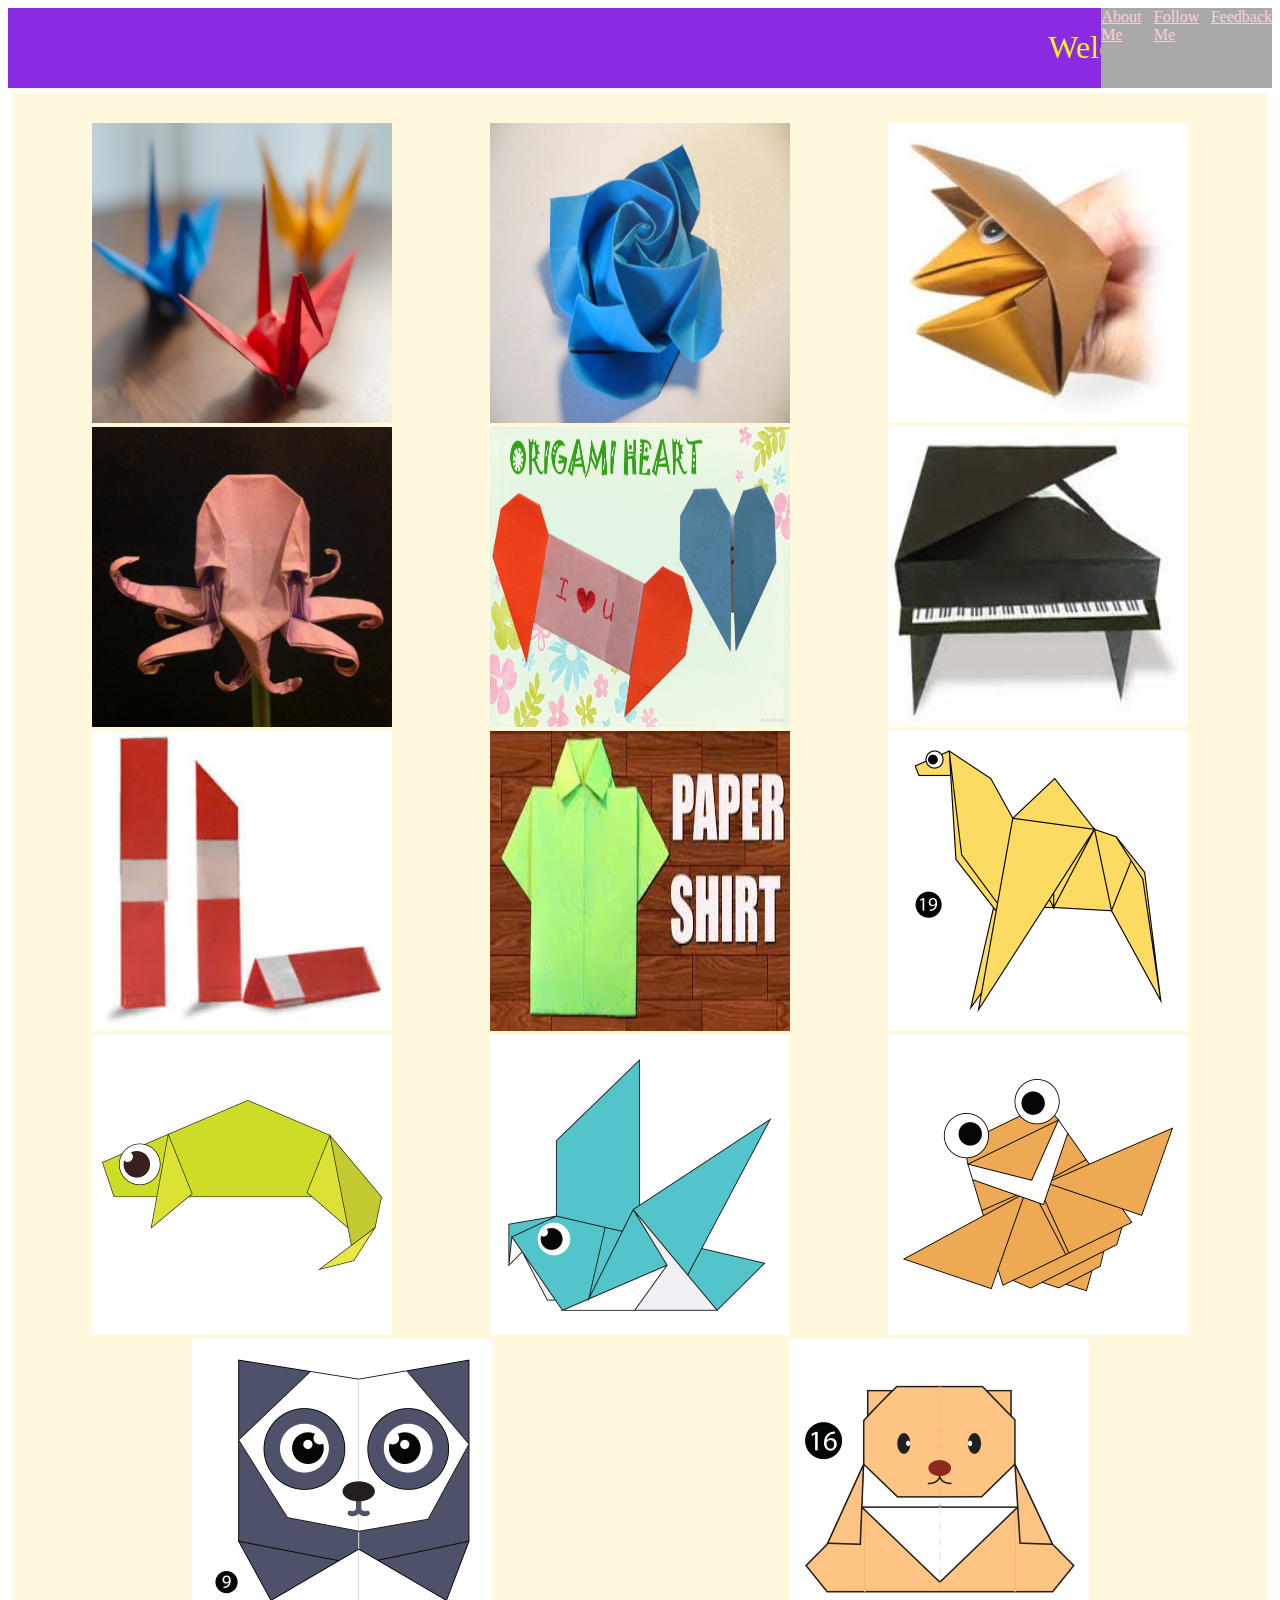
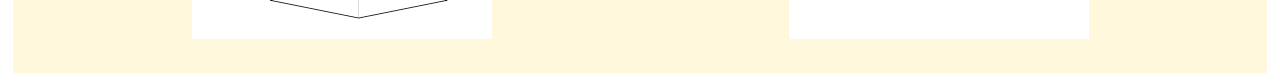
<file: index.html>
<!DOCTYPE html>
<html>

 <head>
   <title> My Origami Page</title>

   <link rel= "stylesheet"
   type = "text/css"
    href = "style.css"/>
 </head>

 <body>
<div class = "Header">
  <marquee>
   <h1> Welcome To My Origami Page
     </h1>
  </marquee>

  <div class = "Menu">
   <a href = "aboutUs.html" >  About Me</a>
   <a href = "followUs.html"> Follow Me </a>
   <a href = "feedback.html"> Feedback</a>
  </div>
</div>



<div class = "Origamis">
  <div class = "O">
   <a href = "flappingBird.html"> <img src = "flappingBird.jpg" width= 300 height = 300/> </a>
   <p> Flapping Bird</p>
  </div>

   <div class = "O">
   <a href = "rose.html"> <img src = "rose.jpg" width= 300 height = 300 /> </a>
   <p> Rose</p>
  </div>

   <div class = "O">
   <a href = "fox.html"> <img src = "fox.jpg" width= 300 height = 300 /> </a>
   <p> Talking Fox</p>
  </div>

   <div class = "O">
   <a href = "octopus.html"> <img src = "octopus.jpg" width= 300 height = 300 /> </a>
   <p>Octopus</p>
  </div>

   <div class = "O">
   <a href = "heart.html"> <img src = "heart.jpg" width= 300 height = 300 /> </a>
   <p> Heart with secret message</p>
  </div>

   <div class = "O">
   <a href = "piano.html"> <img src = "piano.jpg" width= 300 height = 300 /> </a>
   <p>Piano</p>
  </div>

   <div class = "O">
   <a href = "lipstick.html"> <img src = "lipstick.jpg" width= 300 height = 300 /> </a>
   <p>Lipstick</p>
  </div>

   <div class = "O">
   <a href = "shirt.html"> <img src = "shirt.jpg" width= 300 height = 300 /> </a>
   <p>Shirt</p>
  </div>

  <div class = "O">
    <a href = "camel.html"> <img src = "camel.jpg" width= 300 height = 300 /> </a>
    <p> Camel</p>
   </div>
 
    <div class = "O">
    <a href = "chameleon.html"> <img src = "chameleon.jpg" width= 300 height = 300 /> </a>
    <p>Chameleon</p>
   </div>
 
    <div class = "O">
    <a href = "pigeon.html"> <img src = "pigeon.jpg" width= 300 height = 300 /> </a>
    <p> Pigeon</p>
   </div>
 
    <div class = "O">
    <a href = "cicada.html"> <img src = "cicada.jpg" width= 300 height = 300 /> </a>
    <p>Cicada</p>
   </div>
 
    <div class = "O">
    <a href = "panda.html"> <img src = "panda.jpg" width= 300 height = 300 /> </a>
    <p>Panda</p>
   </div>
 
    <div class = "O">
    <a href = "teddy.html"> <img src = "teddy.jpg" width= 300 height = 300 /> </a>
    <p>Teddy Bear</p>
   </div>
</div>

 </body>

</html>
</file>
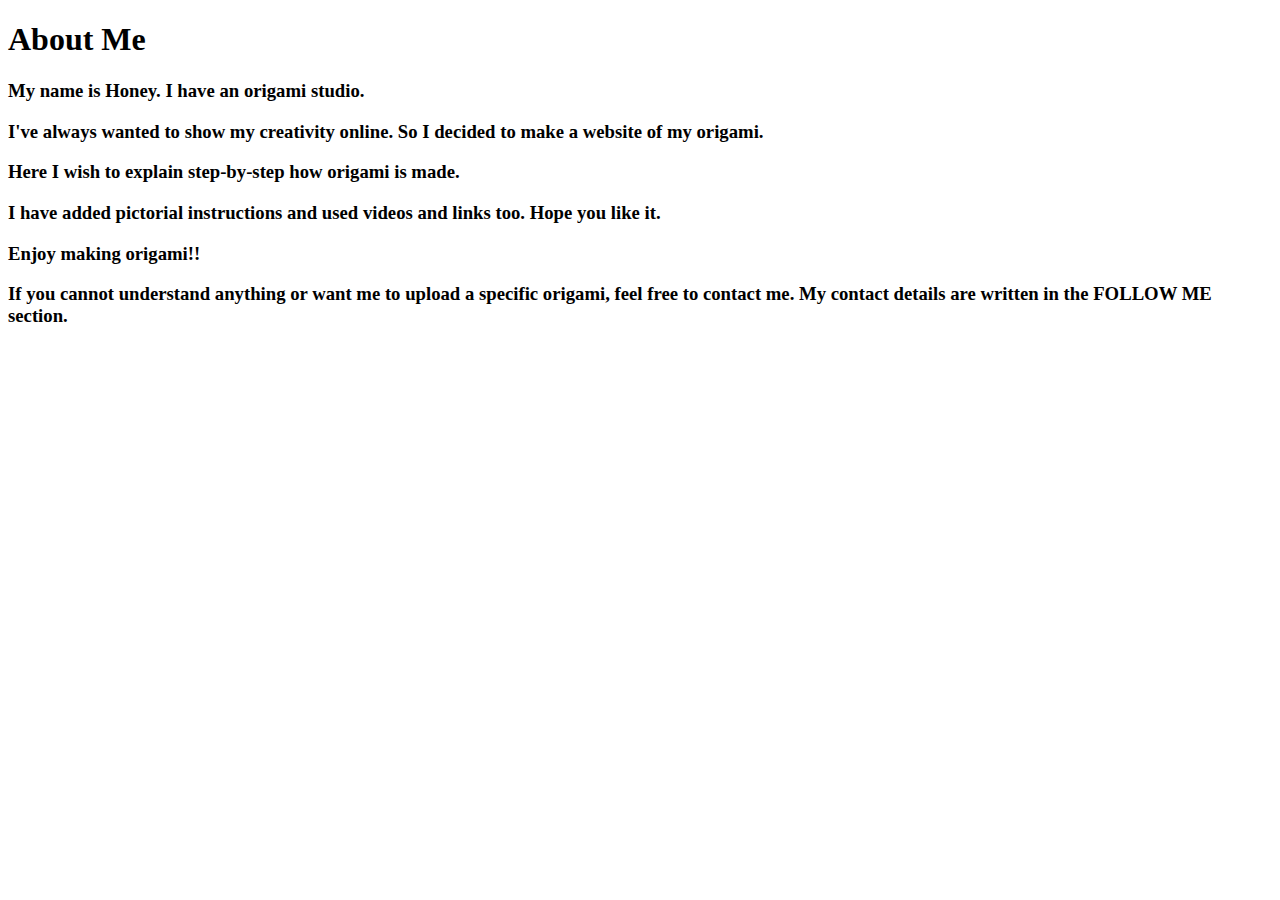
<file: aboutUs.html>
<!DOCTYPE html>
<html>

<head>
    <title> About Me </title>

    <h1> About Me</h1>

    <h3> My name is Honey. I have an origami studio.</h3>
    <h3>  I've always wanted to show my creativity online. So I decided to make a website of my origami. </h3>     
    <h3> Here I wish to explain step-by-step how origami is made. </h3>
    <h3> I have added pictorial instructions and used videos and links too. Hope you like it.</h3>
    <h3>  Enjoy making origami!!</h3>
    <h3> If you cannot understand anything or want me to upload a specific origami, feel free to contact me. My contact details are written in the FOLLOW ME section.</h3>

</head>

<body>
    
    
</body>
</html>
</file>
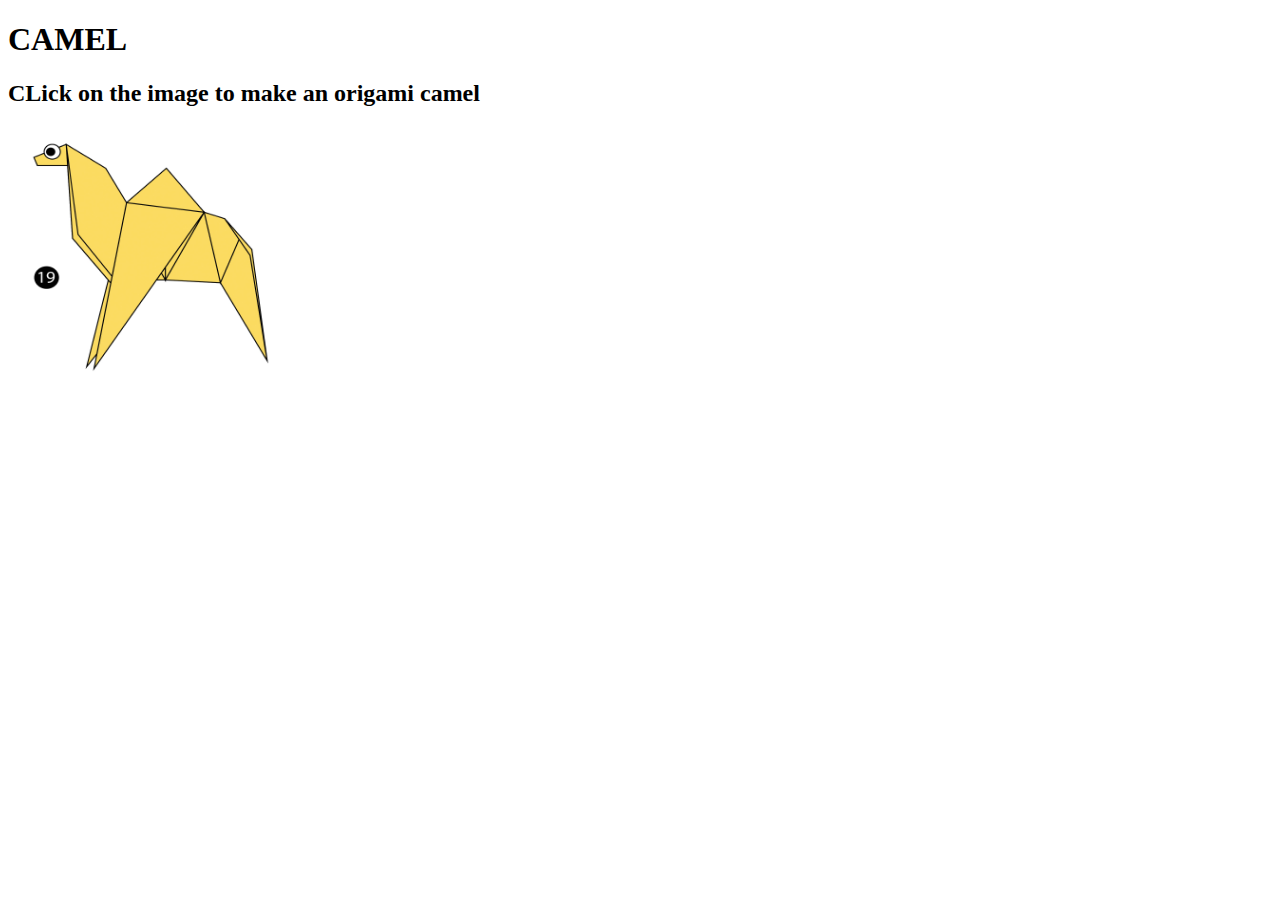
<file: camel.html>
<!DOCTYPE html>
<html>

<head>
    <title> Camel </title>
</head>

<body>
    <h1> CAMEL</h1>
    <h2> CLick on the image to make an origami camel</h2>
    
    <a href = "http://origami.me/camel/"> <img src = "camel.jpg" width = 285 height = 260 /></a>

    
</body>
</html>
</file>
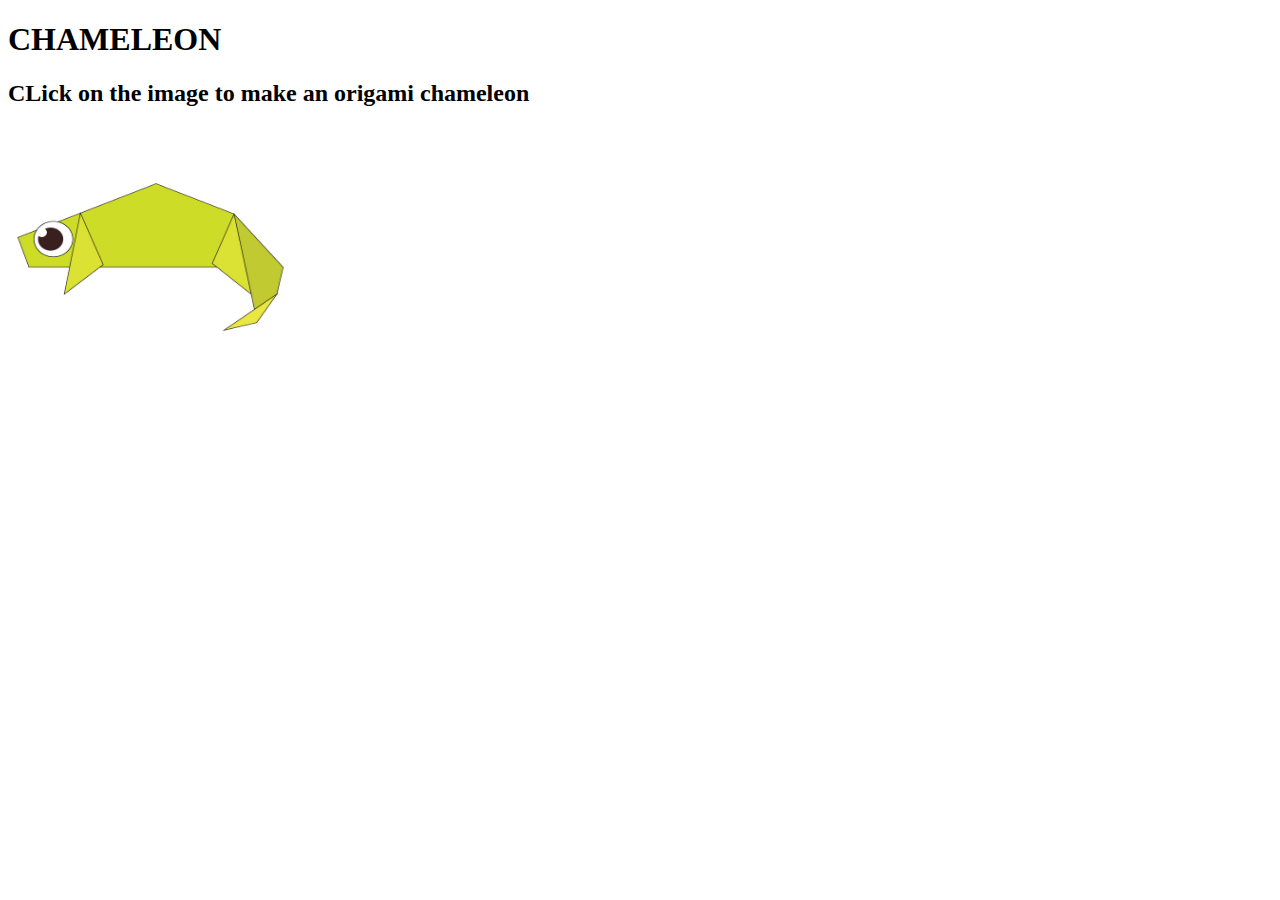
<file: chameleon.html>
<!DOCTYPE html>
<html>

<head>
    <title> Chameleon </title>
</head>

<body>
    <h1> CHAMELEON</h1>
    <h2> CLick on the image to make an origami chameleon</h2>
    
    <a href = "http://origami.me/chameleon/"> <img src = "chameleon.jpg" width = 285 height = 260 /></a>

    
</body>
</html>
</file>
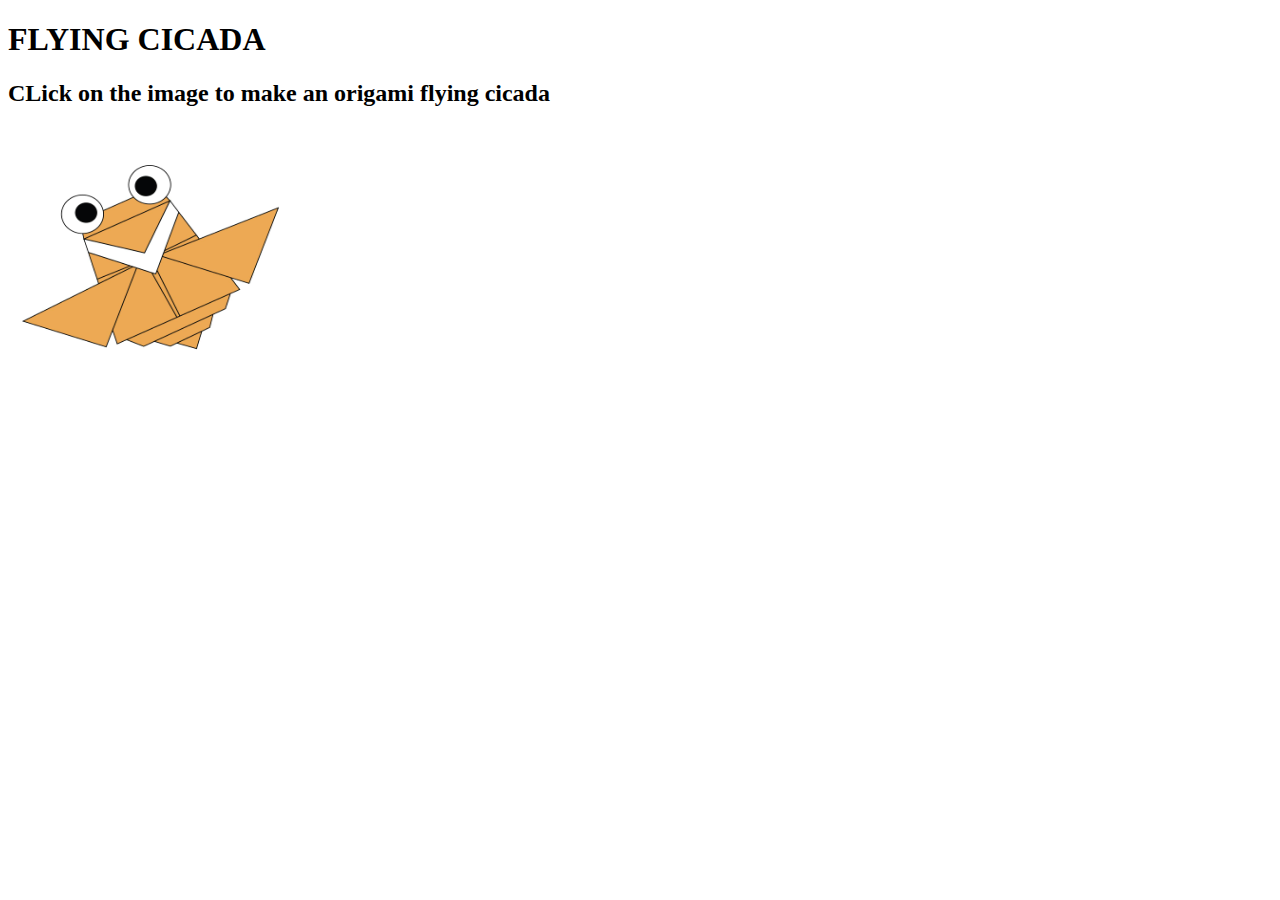
<file: cicada.html>
<!DOCTYPE html>
<html>

<head>
    <title> Flying Cicada </title>
</head>

<body>
    <h1> FLYING CICADA</h1>
    <h2> CLick on the image to make an origami flying cicada</h2>
    
    <a href = "http://origami.me/flying-cicada/"> <img src = "cicada.jpg" width = 285 height = 260 /></a>

    
</body>
</html>
</file>
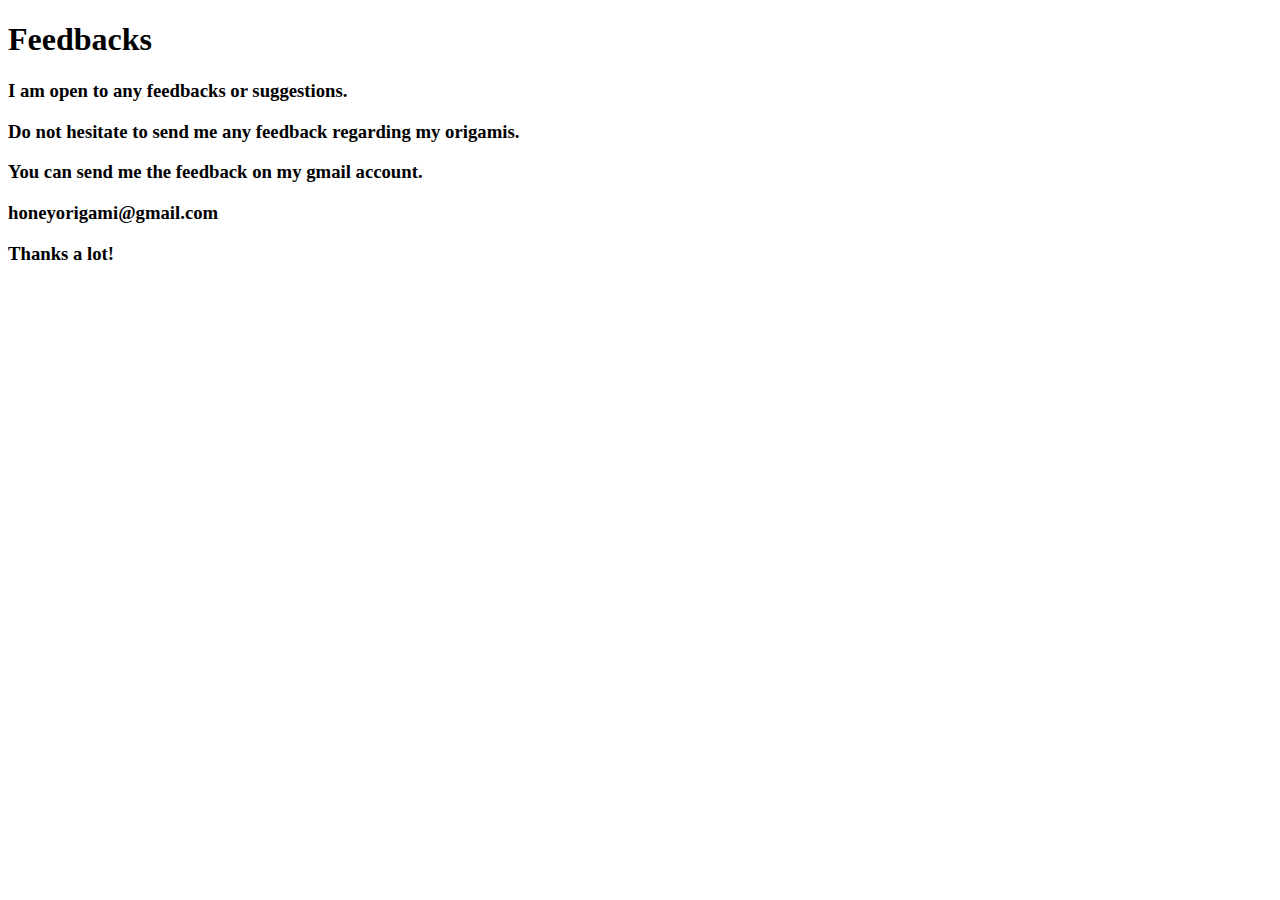
<file: feedback.html>
<!DOCTYPE html>
<html>

<head>
    <title> Feedback</title>

    <h1>Feedbacks</h1>

    <h3>I am open to any feedbacks or suggestions.</h3>
    <h3> Do not hesitate to send me any feedback regarding my origamis. </h3>     
    <h3> You can send me the feedback on my gmail account. </h3>
    <h3> honeyorigami@gmail.com</h3>
    <h3> Thanks a lot!</h3>
  
</head>

<body>
    
    
</body>
</html>
</file>
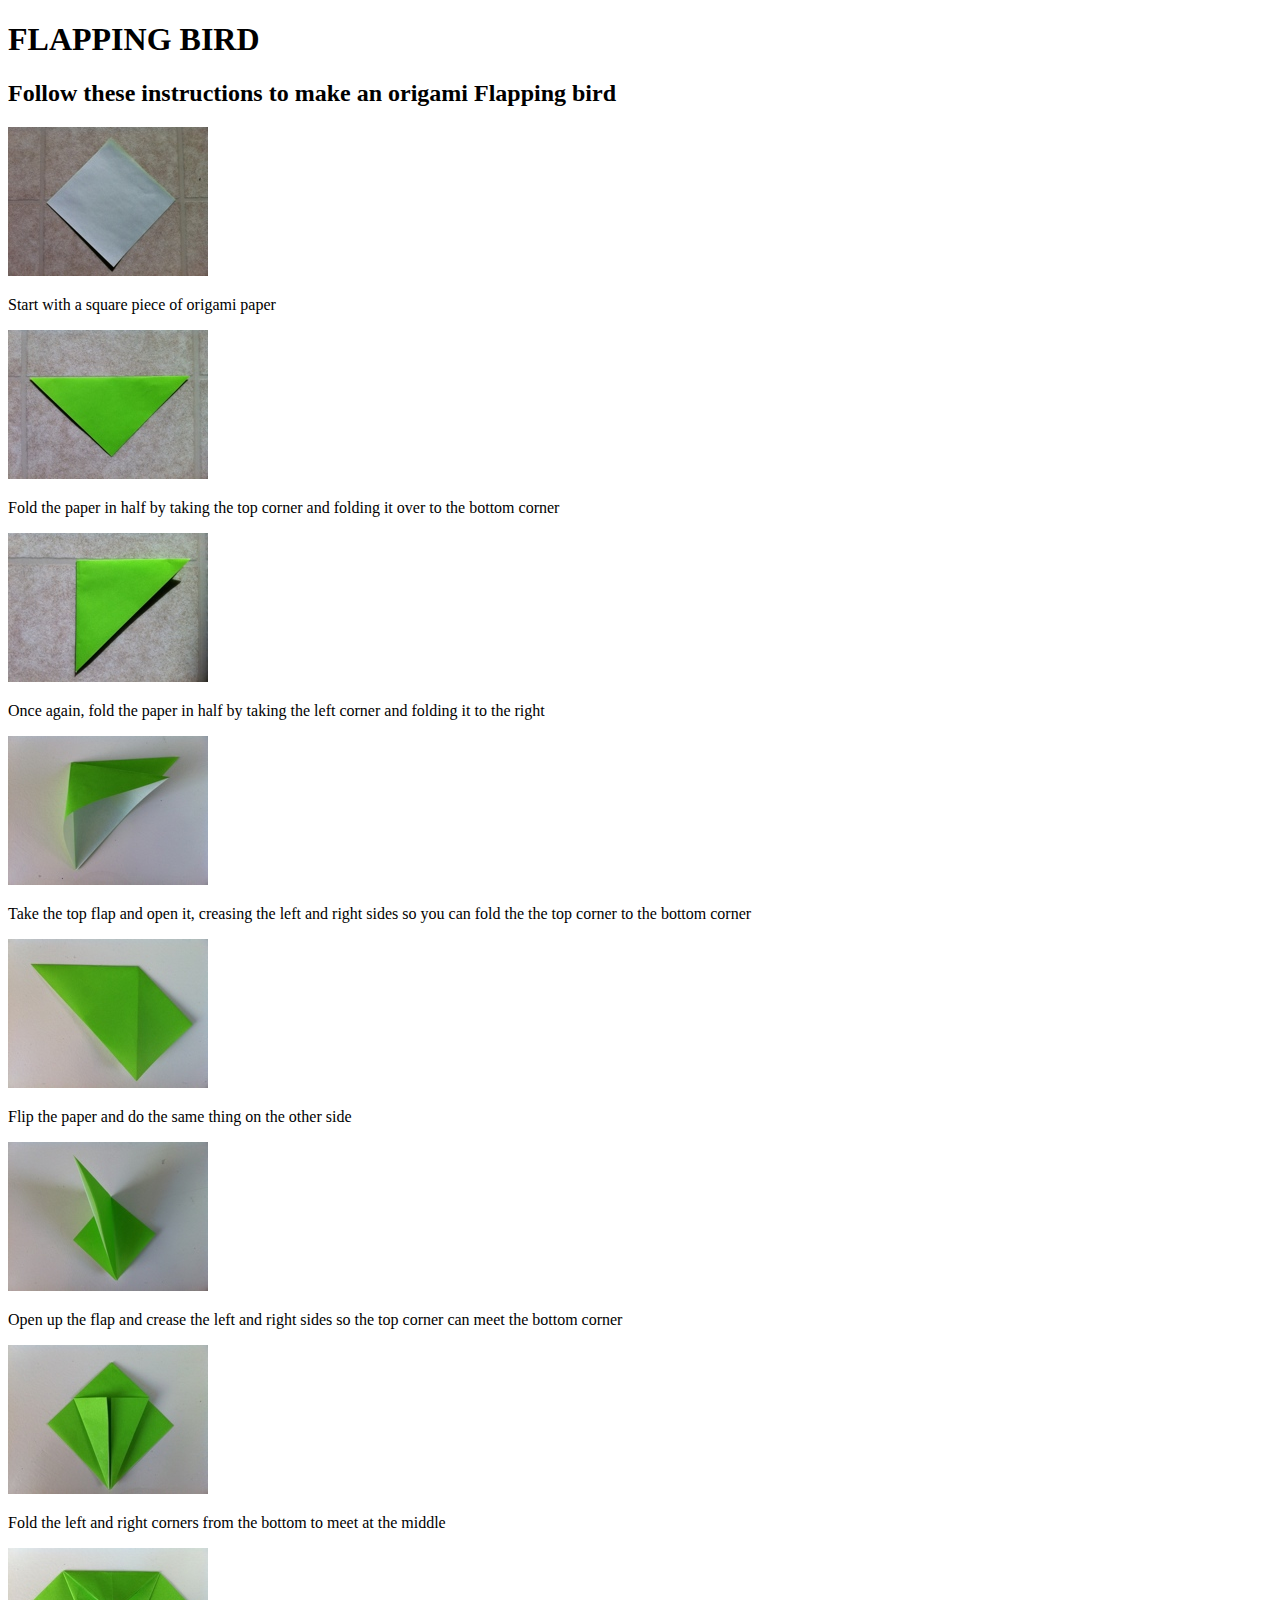
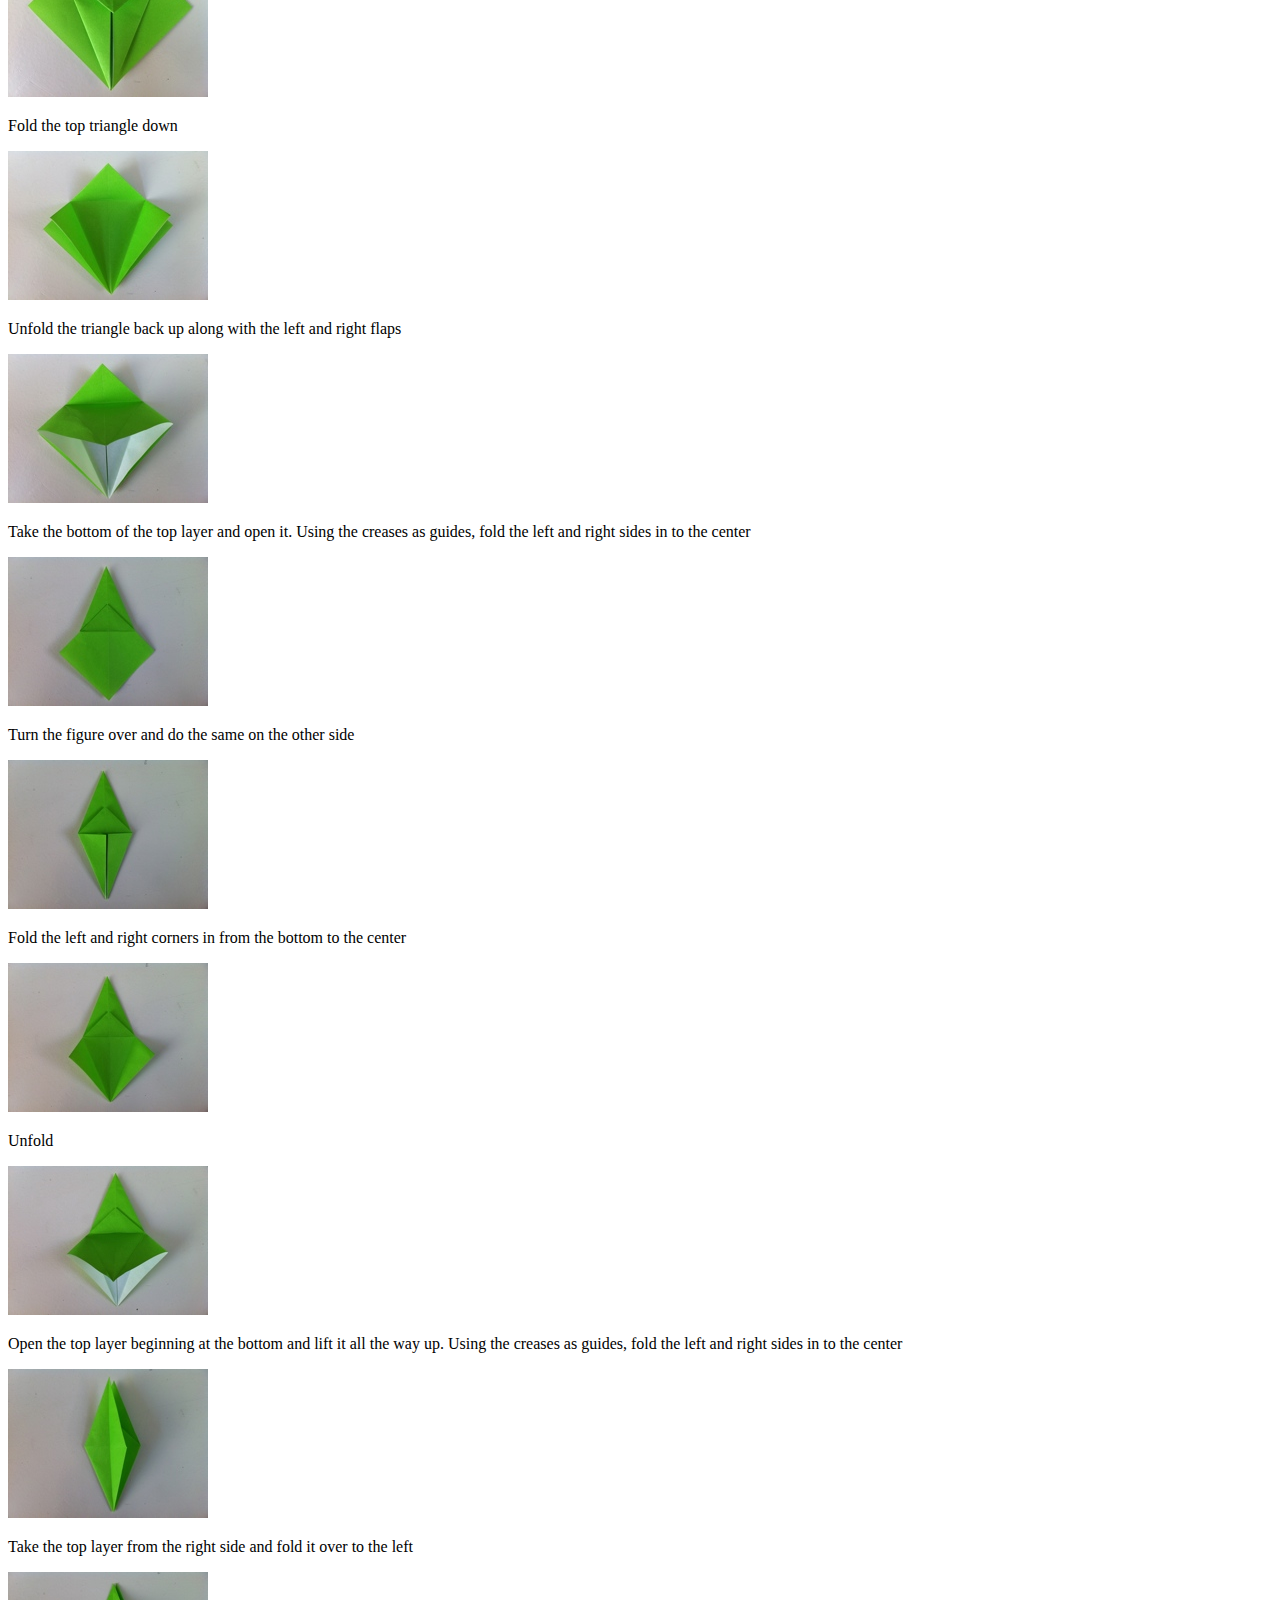
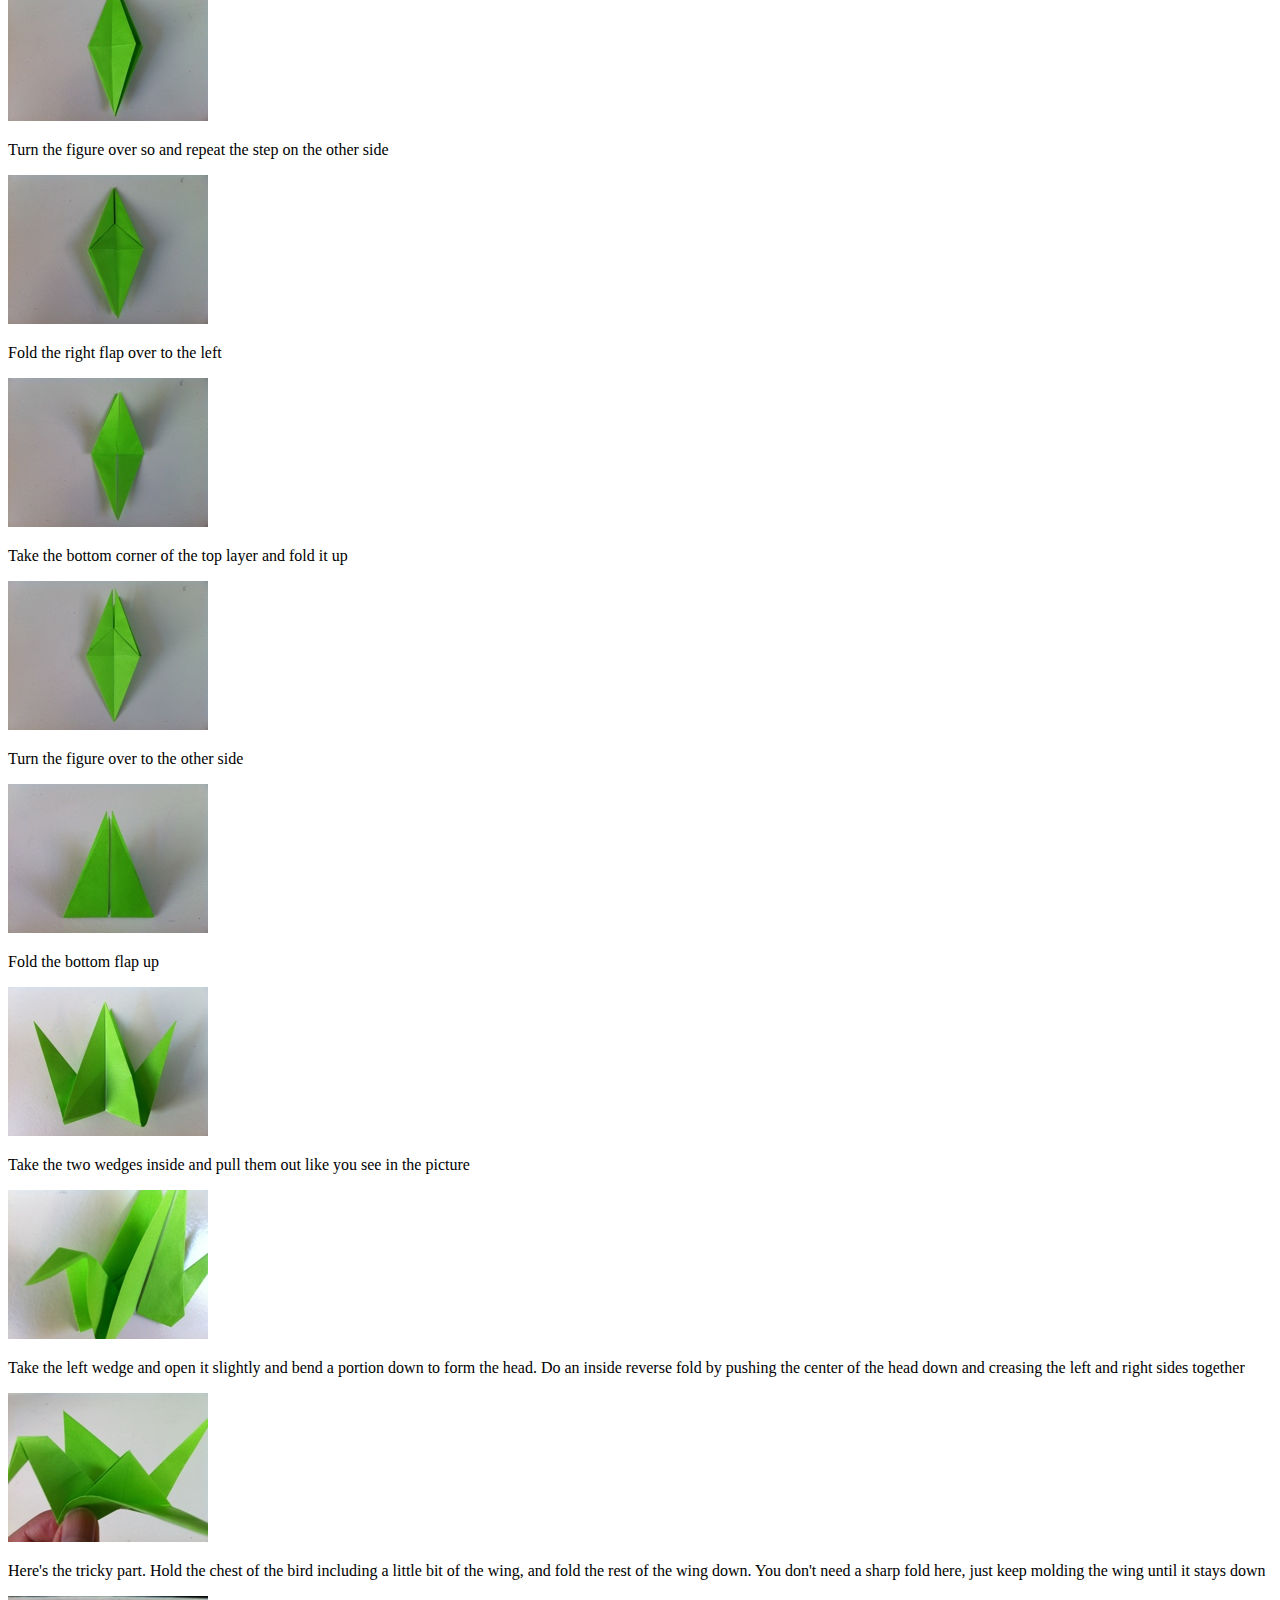
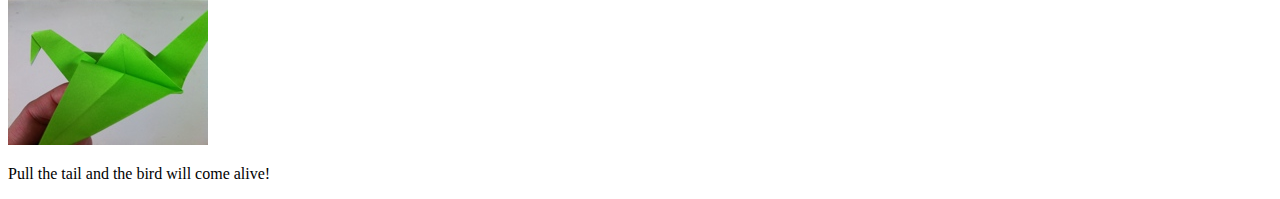
<file: flappingBird.html>
<!DOCTYPE html>
<html>

<head>
<title> Flapping Bird</title>
</head>

<body>
    <h1> FLAPPING BIRD</h1>
    <h2> Follow these instructions to make an origami Flapping bird</h2>


    <img src = "1.jpg"> </img>
    <p>  Start with a square piece of origami paper</p>

    <img src = "2.jpg"> </img>
    <p> Fold the paper in half by taking the top corner and folding it over to the bottom corner</p>

    <img src = "3.jpg"> </img>
    <p>  Once again, fold the paper in half by taking the left corner and folding it to the right</p>

    <img src = "4.jpg"> </img>
    <p> Take the top flap and open it, creasing the left and right sides so you can fold the the top corner to the bottom corner</p>
    
    <img src = "5.jpg"> </img>
    <p>Flip the paper and do the same thing on the other side</p>

    <img src = "6.jpg"> </img>
    <p> Open up the flap and crease the left and right sides so the top corner can meet the bottom corner</p>

    <img src = "7.jpg"> </img>
    <p> Fold the left and right corners from the bottom to meet at the middle</p>

    <img src = "8.jpg"> </img>
    <p> Fold the top triangle down</p>

    <img src = "9.jpg"> </img>
    <p> Unfold the triangle back up along with the left and right flaps</p>

    <img src = "10.jpg"> </img>
    <p>Take the bottom of the top layer and open it. Using the creases as guides, fold the left and right sides in to the center</p>

    <img src = "11.jpg"> </img>
    <p> Turn the figure over and do the same on the other side</p>

    <img src = "12.jpg"> </img>
    <p> Fold the left and right corners in from the bottom to the center</p>

    <img src = "13.jpg"> </img>
    <p> Unfold</p>

    <img src = "14.jpg"> </img>
    <p>  Open the top layer beginning at the bottom and lift it all the way up. Using the creases as guides, fold the left and right sides in to the center</p>

    <img src = "15.jpg"> </img>
    <p>Take the top layer from the right side and fold it over to the left</p>

    <img src = "16.jpg"> </img>
    <p> Turn the figure over so and repeat the step on the other side</p>

    <img src = "17.jpg"> </img>
    <p> Fold the right flap over to the left</p>

    <img src = "18.jpg"> </img>
    <p> Take the bottom corner of the top layer and fold it up</p>

    <img src = "19.jpg"> </img>
    <p> Turn the figure over to the other side</p>

    <img src = "20.jpg"> </img>
    <p> Fold the bottom flap up</p>

    <img src = "21.jpg"> </img>
    <p> Take the two wedges inside and pull them out like you see in the picture</p>

    <img src = "22.jpg"> </img>
    <p> Take the left wedge and open it slightly and bend a portion down to form the head. Do an inside reverse fold by pushing the center of the head down and creasing the left and right sides together</p>
    
    <img src = "23.jpg"> </img>
    <p> Here's the tricky part. Hold the chest of the bird including a little bit of the wing, and fold the rest of the wing down. You don't need a sharp fold here, just keep molding the wing until it stays down</p>
   
    <img src = "24.jpg"> </img>
    <p>  Pull the tail and the bird will come alive!</p>


</body>


</html>
</file>
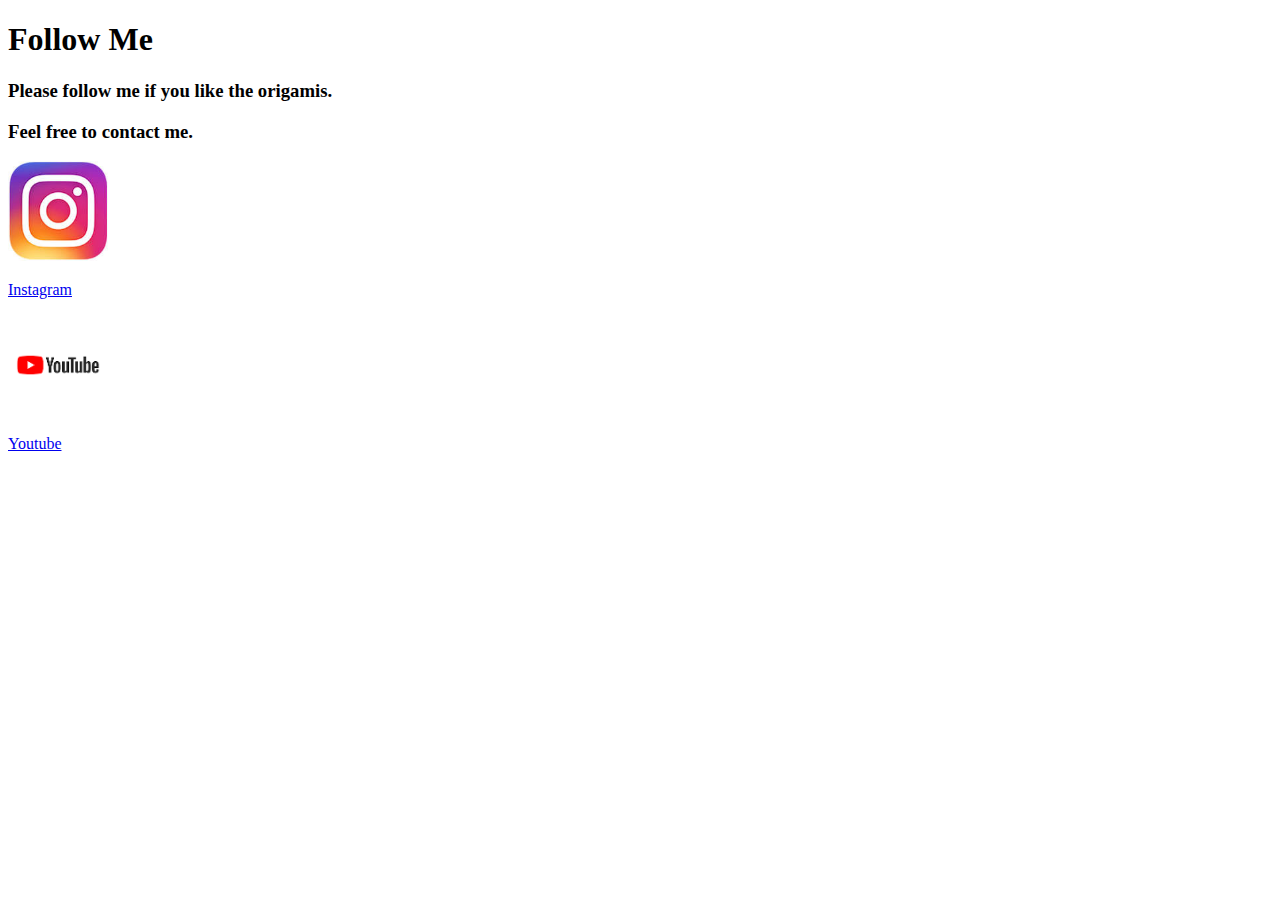
<file: followUs.html>
<!DOCTYPE html>
<html>

<head>
    <title> Follow Me </title>
</head>

<body>

    <h1> Follow Me</h1>

    <h3> Please follow me if you like the origamis.</h3>
        
        <h3>  Feel free to contact me. </h3>
    

    <a href = "https://www.instagram.com/paehel_shah/"> <img src = "insta.jpg" width = 100 height = 100</a>
    <p> Instagram </p>

    <a href = "https://www.youtube.com/channel/UCz7nH3kQEm6Pp1jrNXvaCog"> <img src = "utube.png" width = 100 height = 100</a>
    <p> Youtube</p>

</body>
</html>
</file>
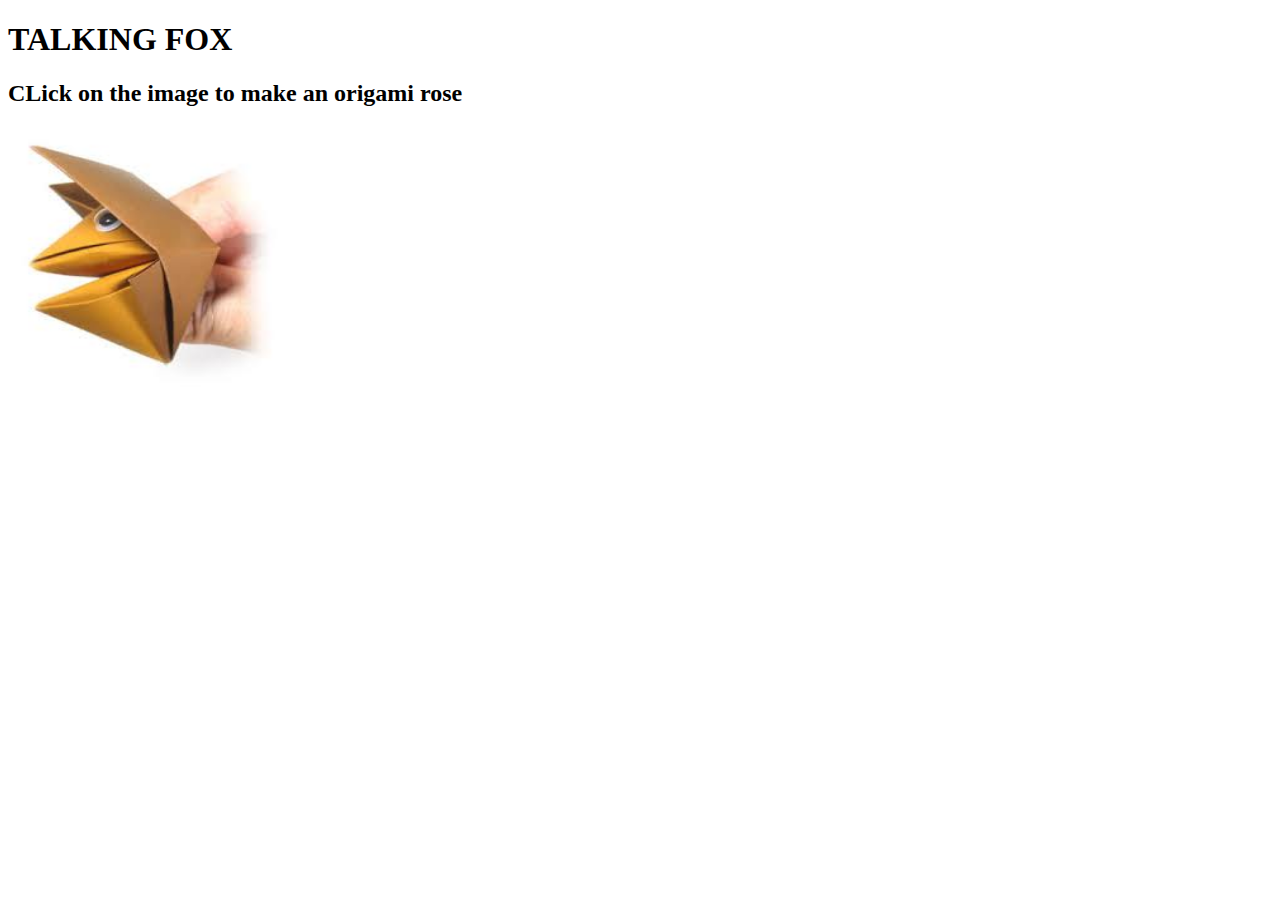
<file: fox.html>
<!DOCTYPE html>
<html>

<head>
    <title> Talking Fox </title>
</head>

<body>
    <h1> TALKING FOX</h1>
    <h2> CLick on the image to make an origami rose</h2>
    
    <a href = "https://www.youtube.com/watch?v=b2nJYjHS8j8"> <img src = "fox.jpg" width = 285 height = 260 /></a>

    
</body>
</html>
</file>
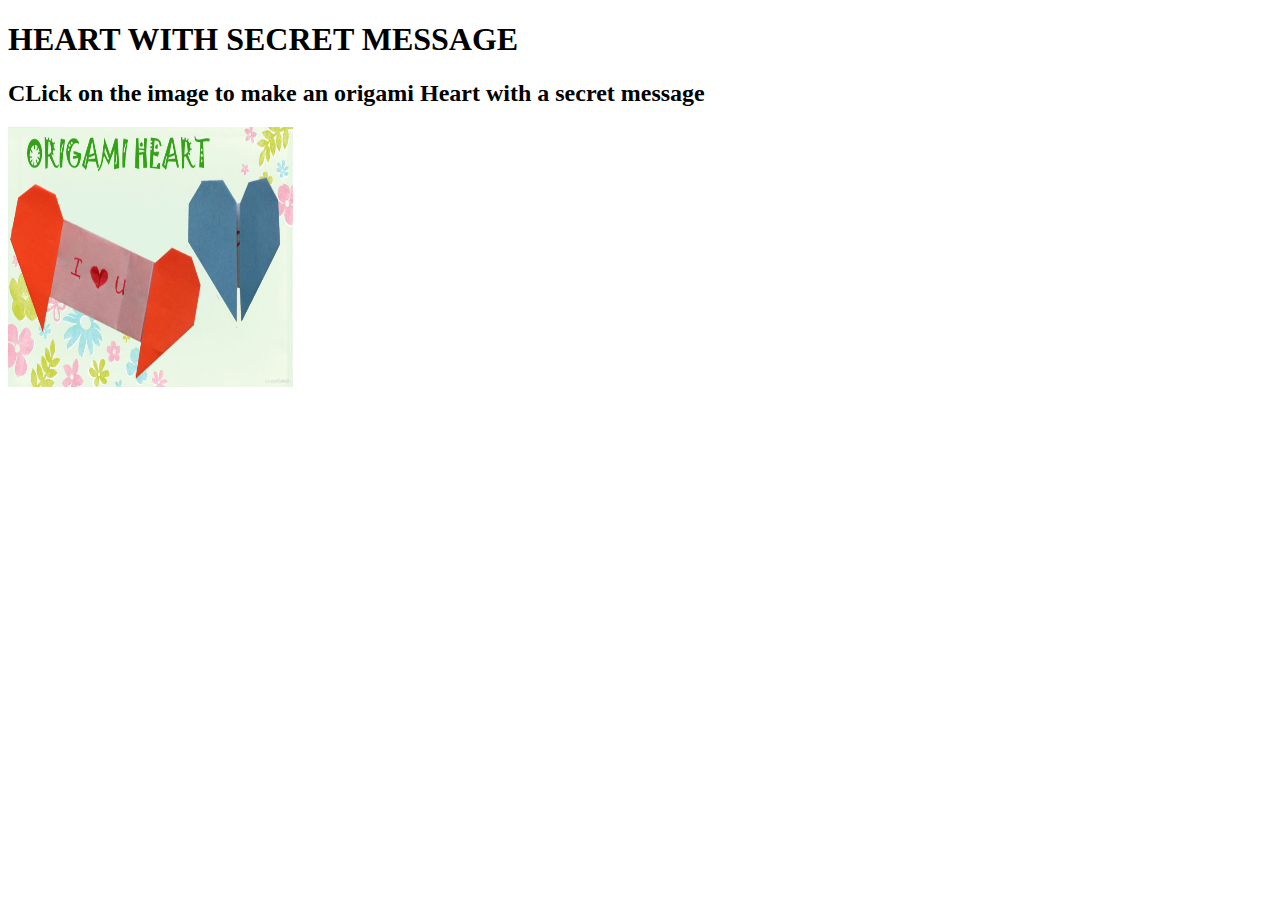
<file: heart.html>
<!DOCTYPE html>
<html>

<head>
    <title> Heart with secret message </title>
</head>

<body>
    <h1> HEART WITH SECRET MESSAGE</h1>
    <h2> CLick on the image to make an origami Heart with a secret message</h2>
    
    <a href = "https://www.youtube.com/watch?v=eRLDf6Ni4Tg"> <img src = "heart.jpg" width = 285 height = 260 /></a>
    
</body>
</html>
</file>
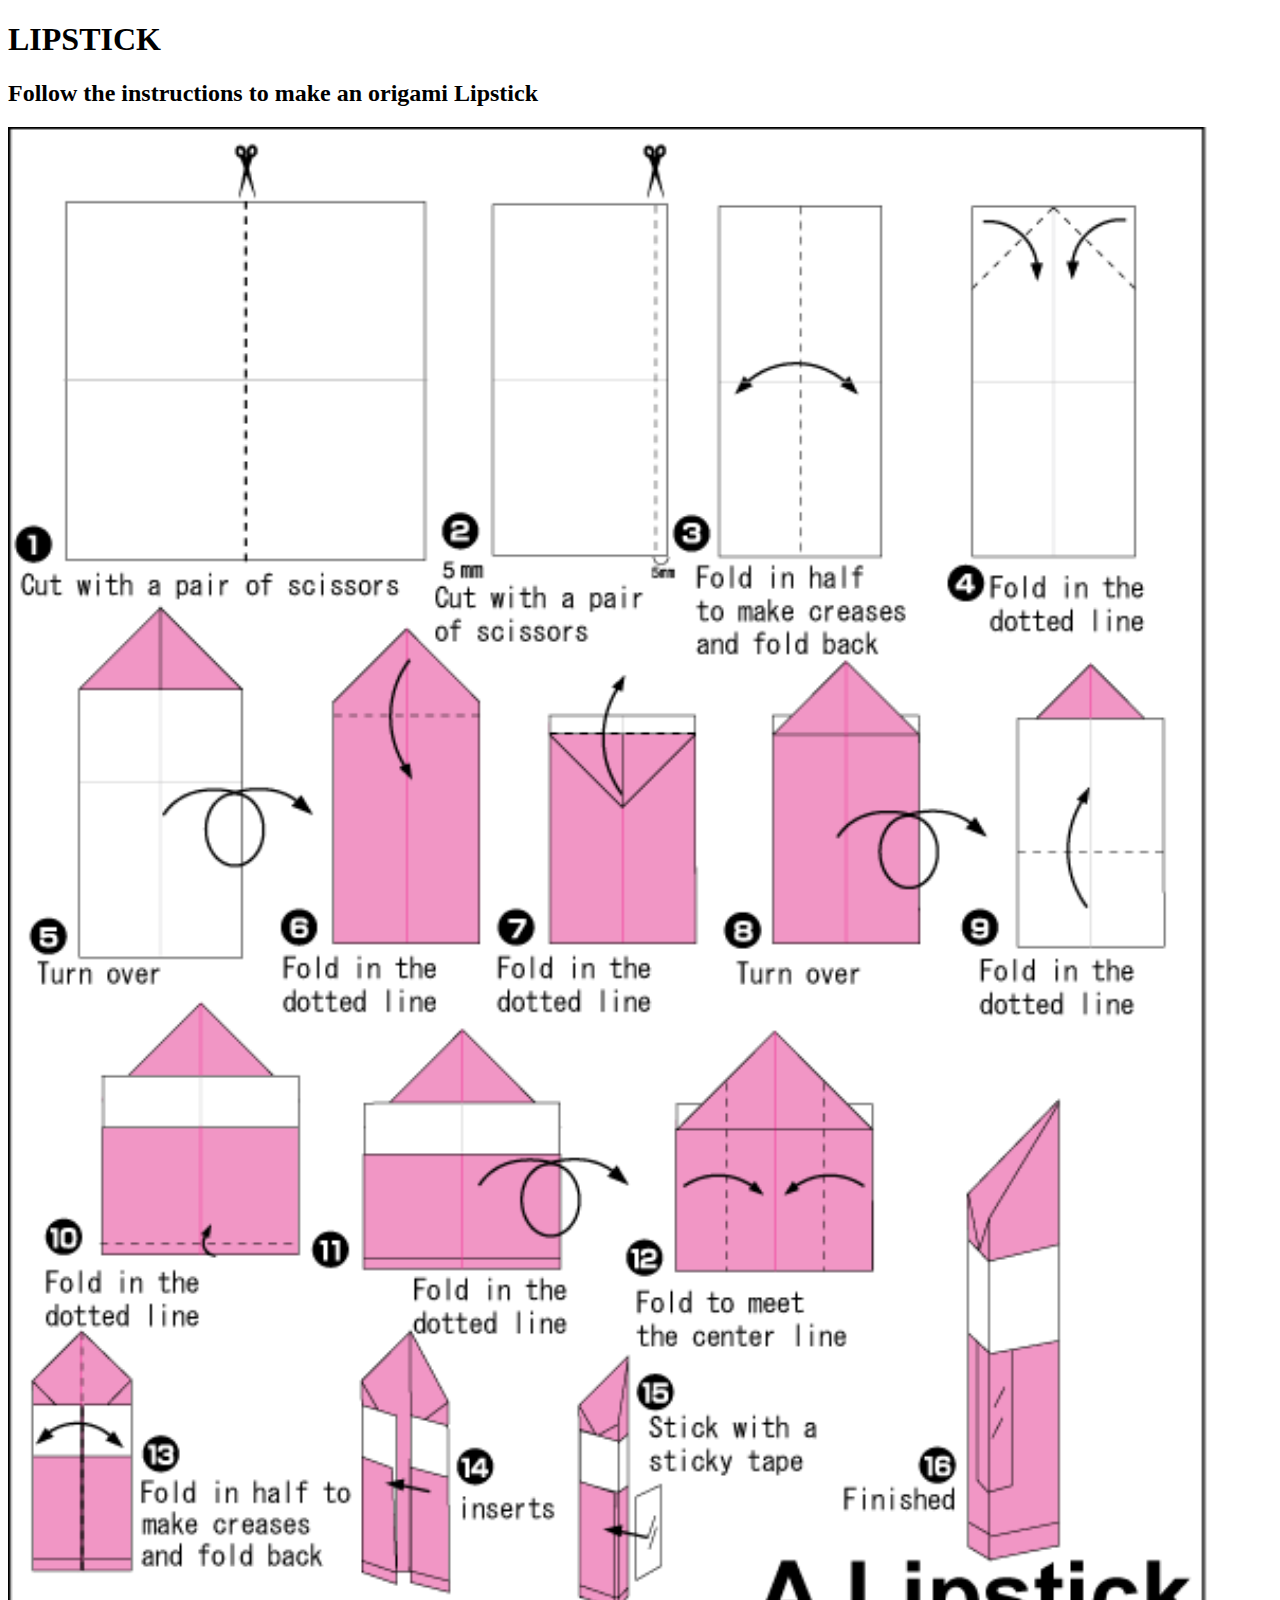
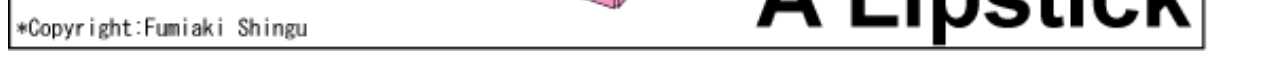
<file: lipstick.html>
<!DOCTYPE html>
<html>

<head>
    <title> Lipstick </title>
</head>

<body>
    <h1> LIPSTICK</h1>
    <h2> Follow the instructions to make an origami Lipstick</h2>
   
    <img src = "l1.gif" width = 1200 />

</body>
</html>
</file>
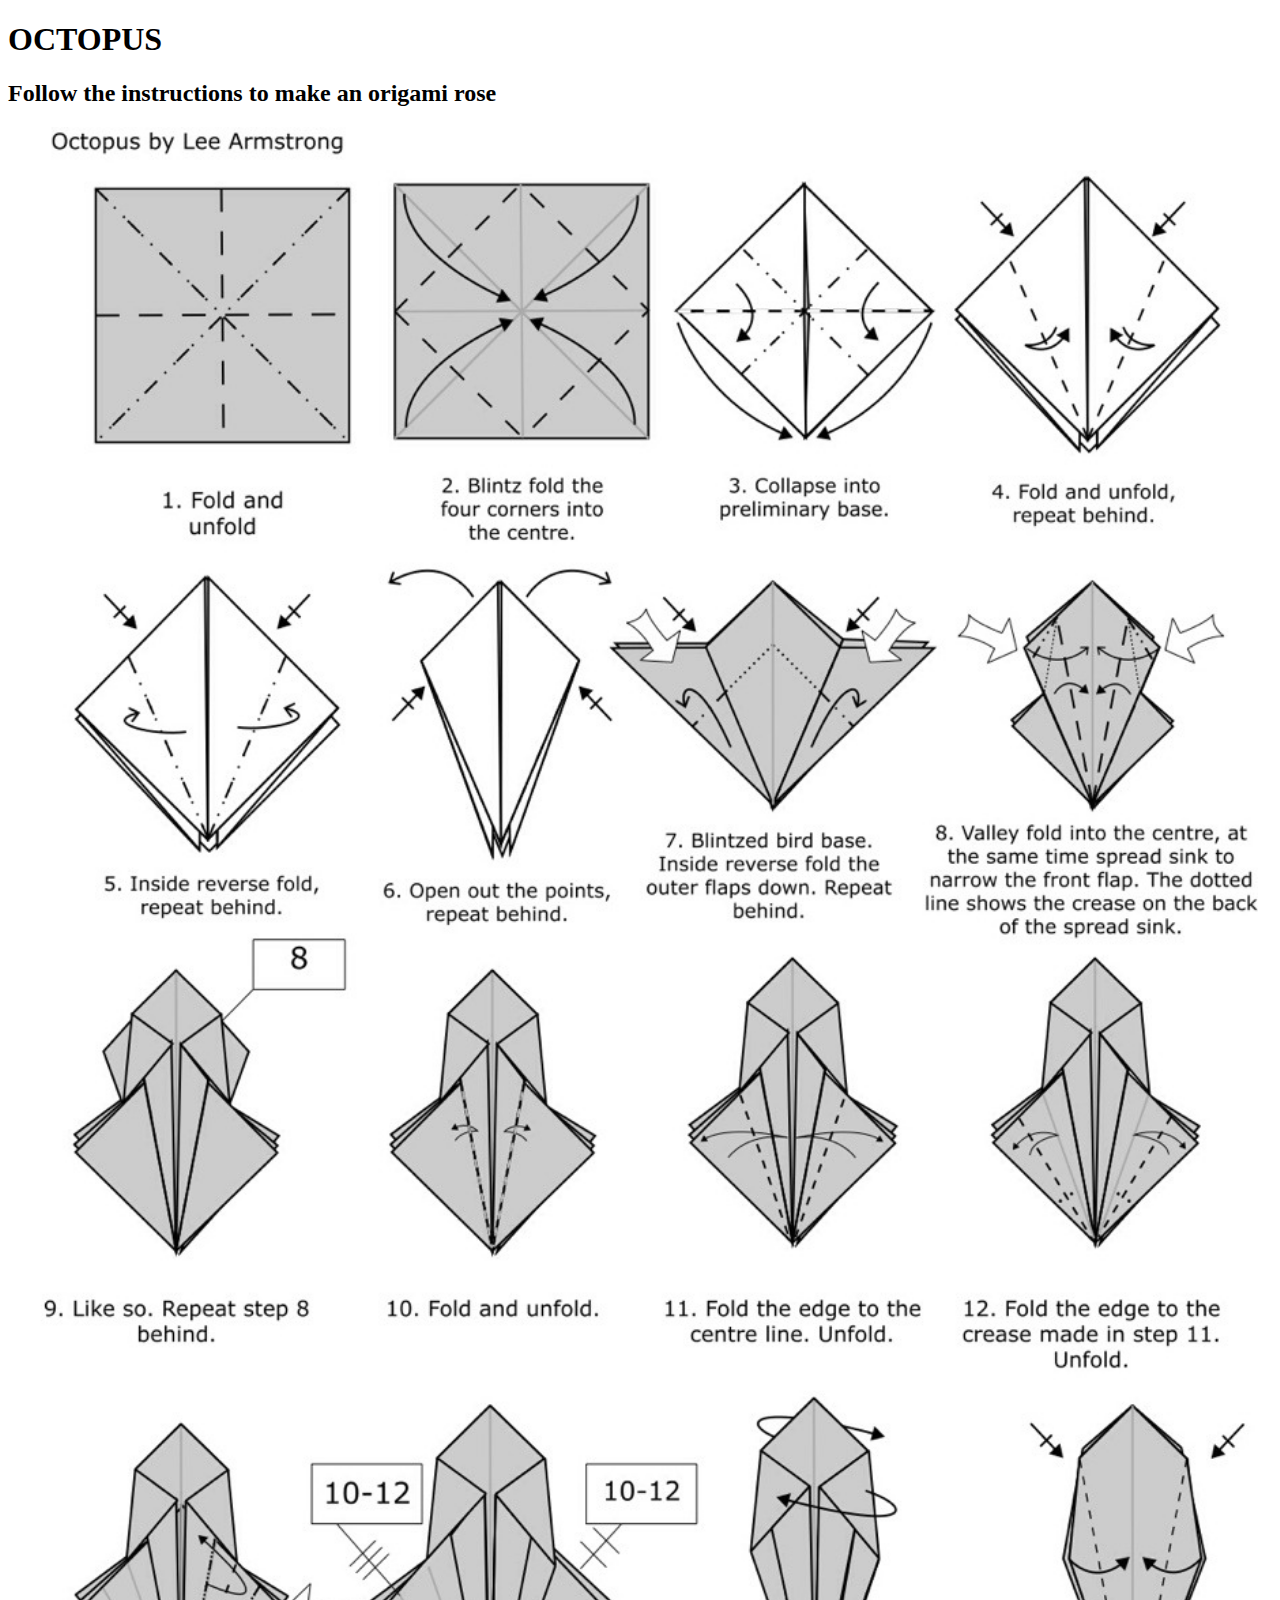
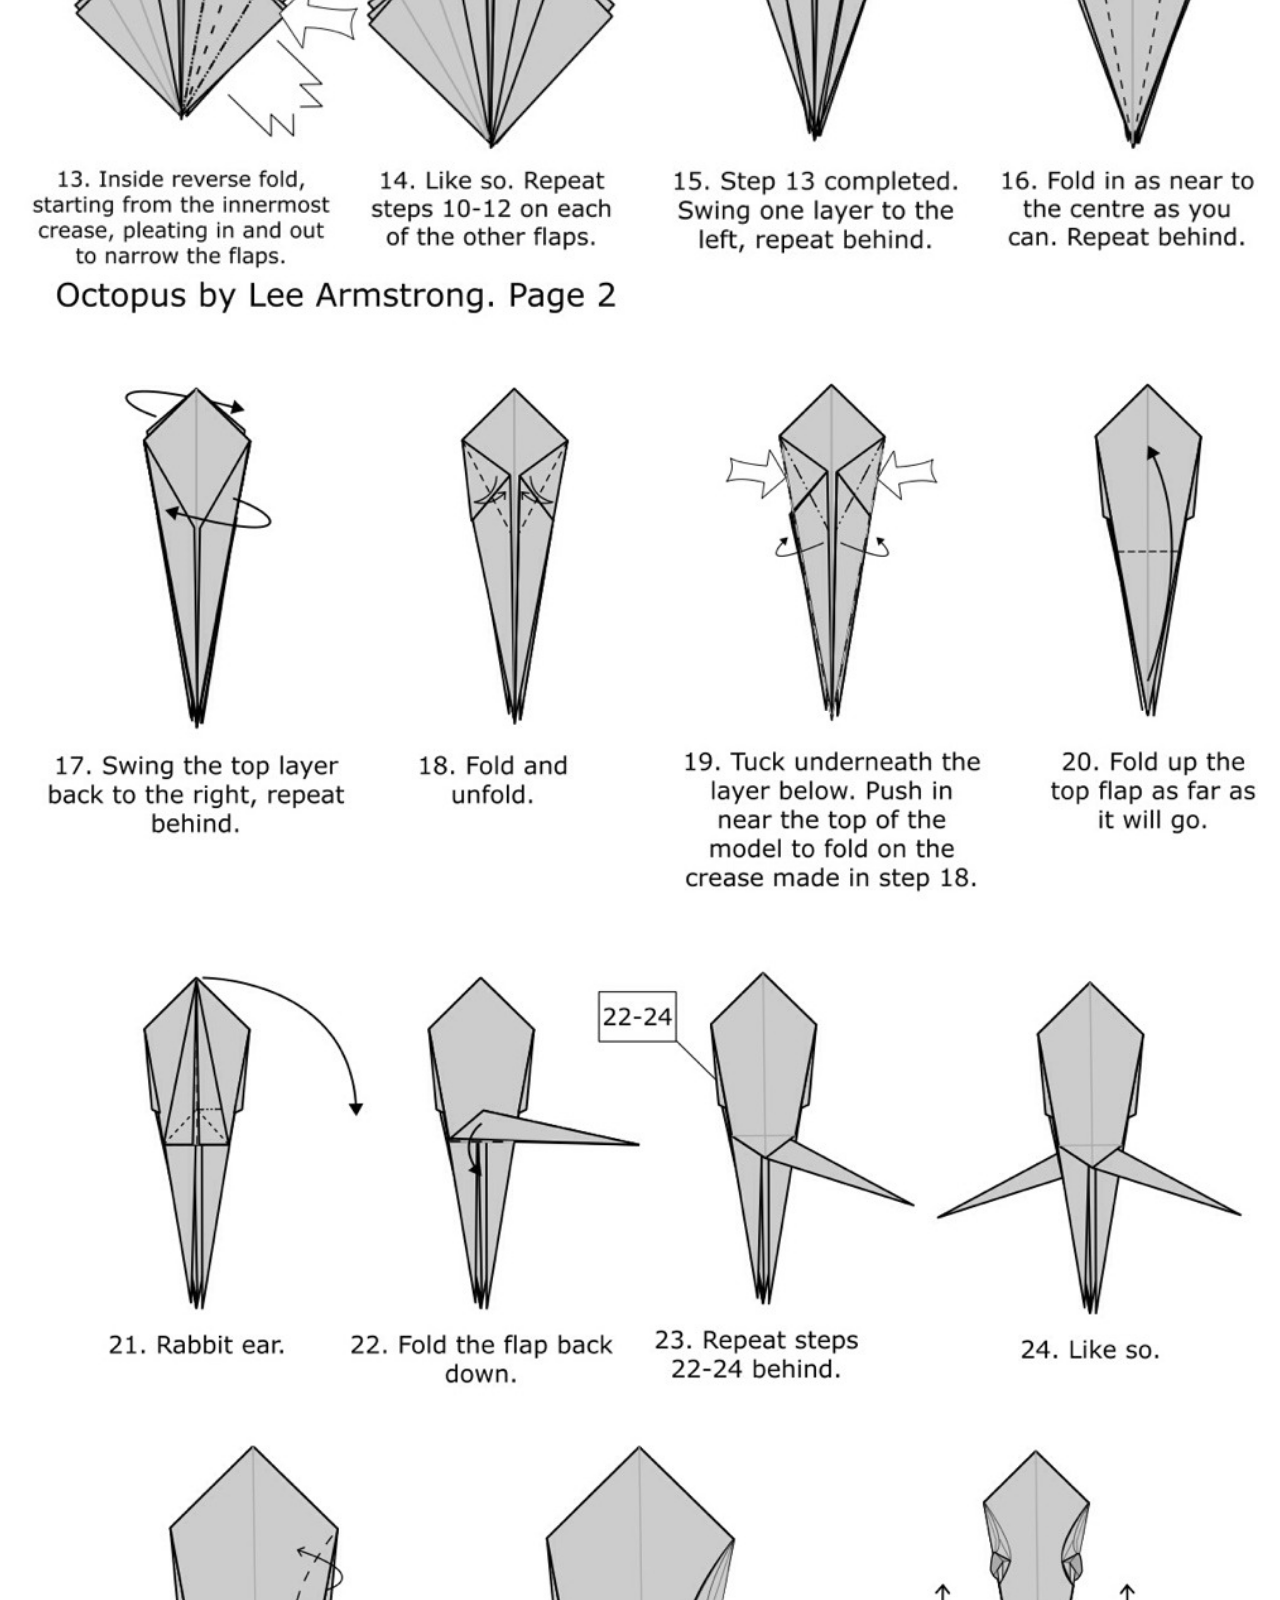
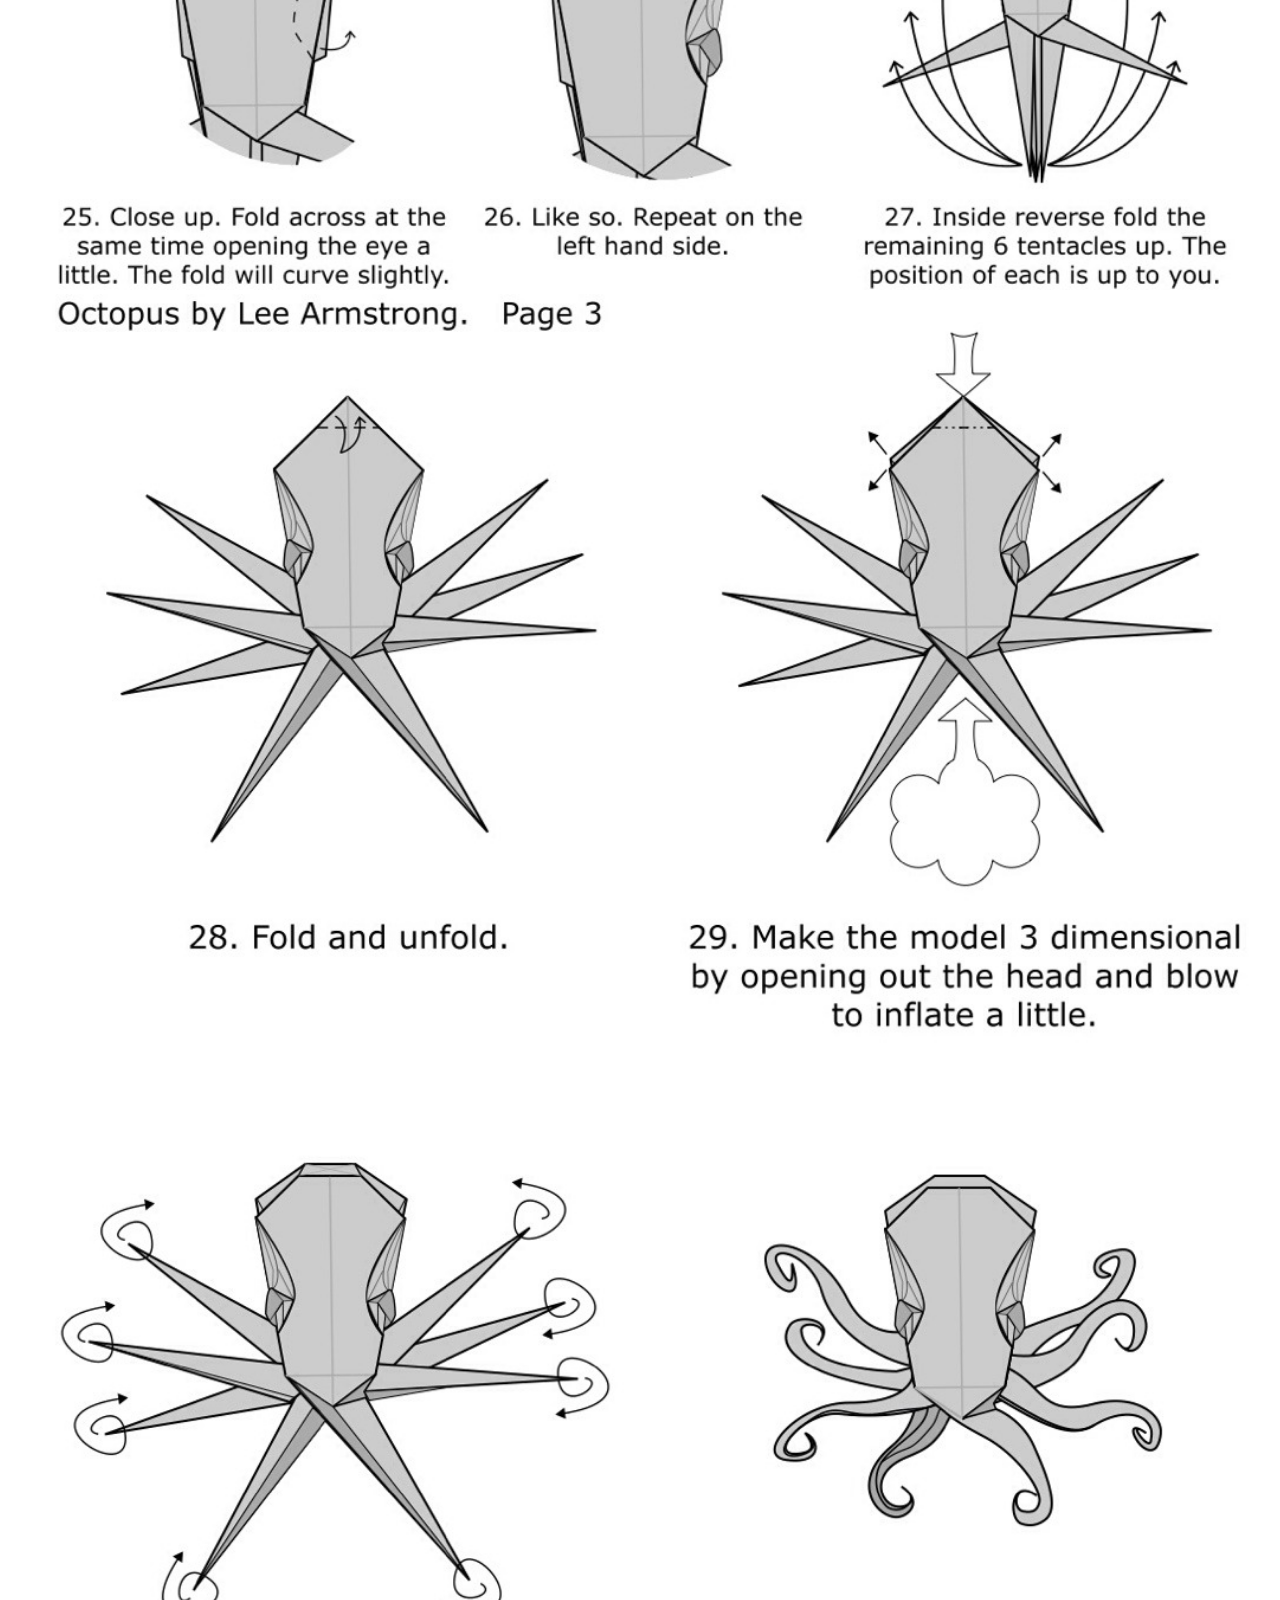
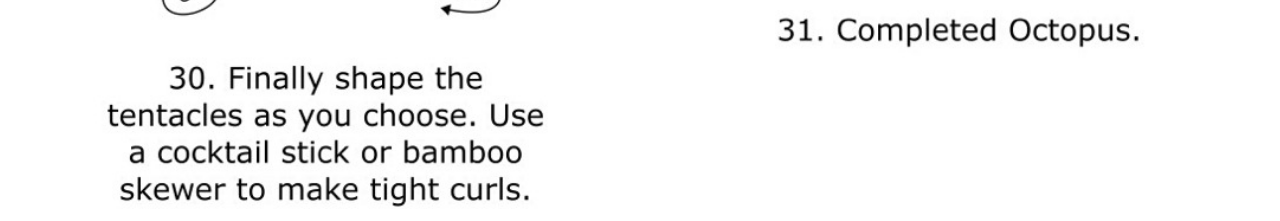
<file: octopus.html>
<!DOCTYPE html>
<html>

<head>
    <title> Octopus </title>
</head>

<body>
    <h1> OCTOPUS</h1>
    <h2> Follow the instructions to make an origami rose</h2>
    
    <img src = "o1.jpg" width = 1250 />
    <img src = "o2.jpg" width = 1250 />
    <img src = "o3.jpg" width = 1250 />

    
</body>
</html>
</file>
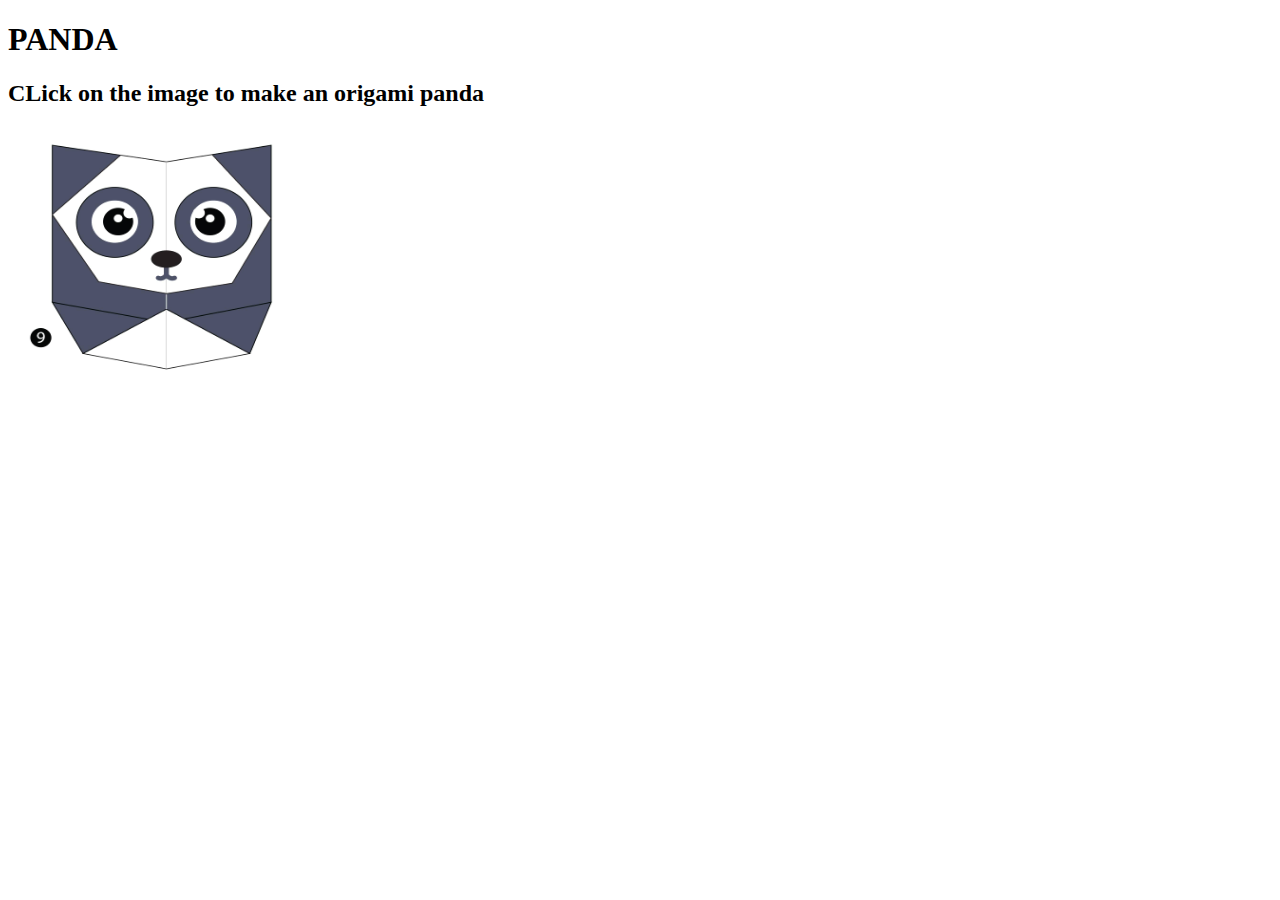
<file: panda.html>
<!DOCTYPE html>
<html>

<head>
    <title> Panda </title>
</head>

<body>
    <h1> PANDA</h1>
    <h2> CLick on the image to make an origami panda</h2>
    
    <a href = "http://origami.me/panda/"> <img src = "panda.jpg" width = 285 height = 260 /></a>

    
</body>
</html>
</file>
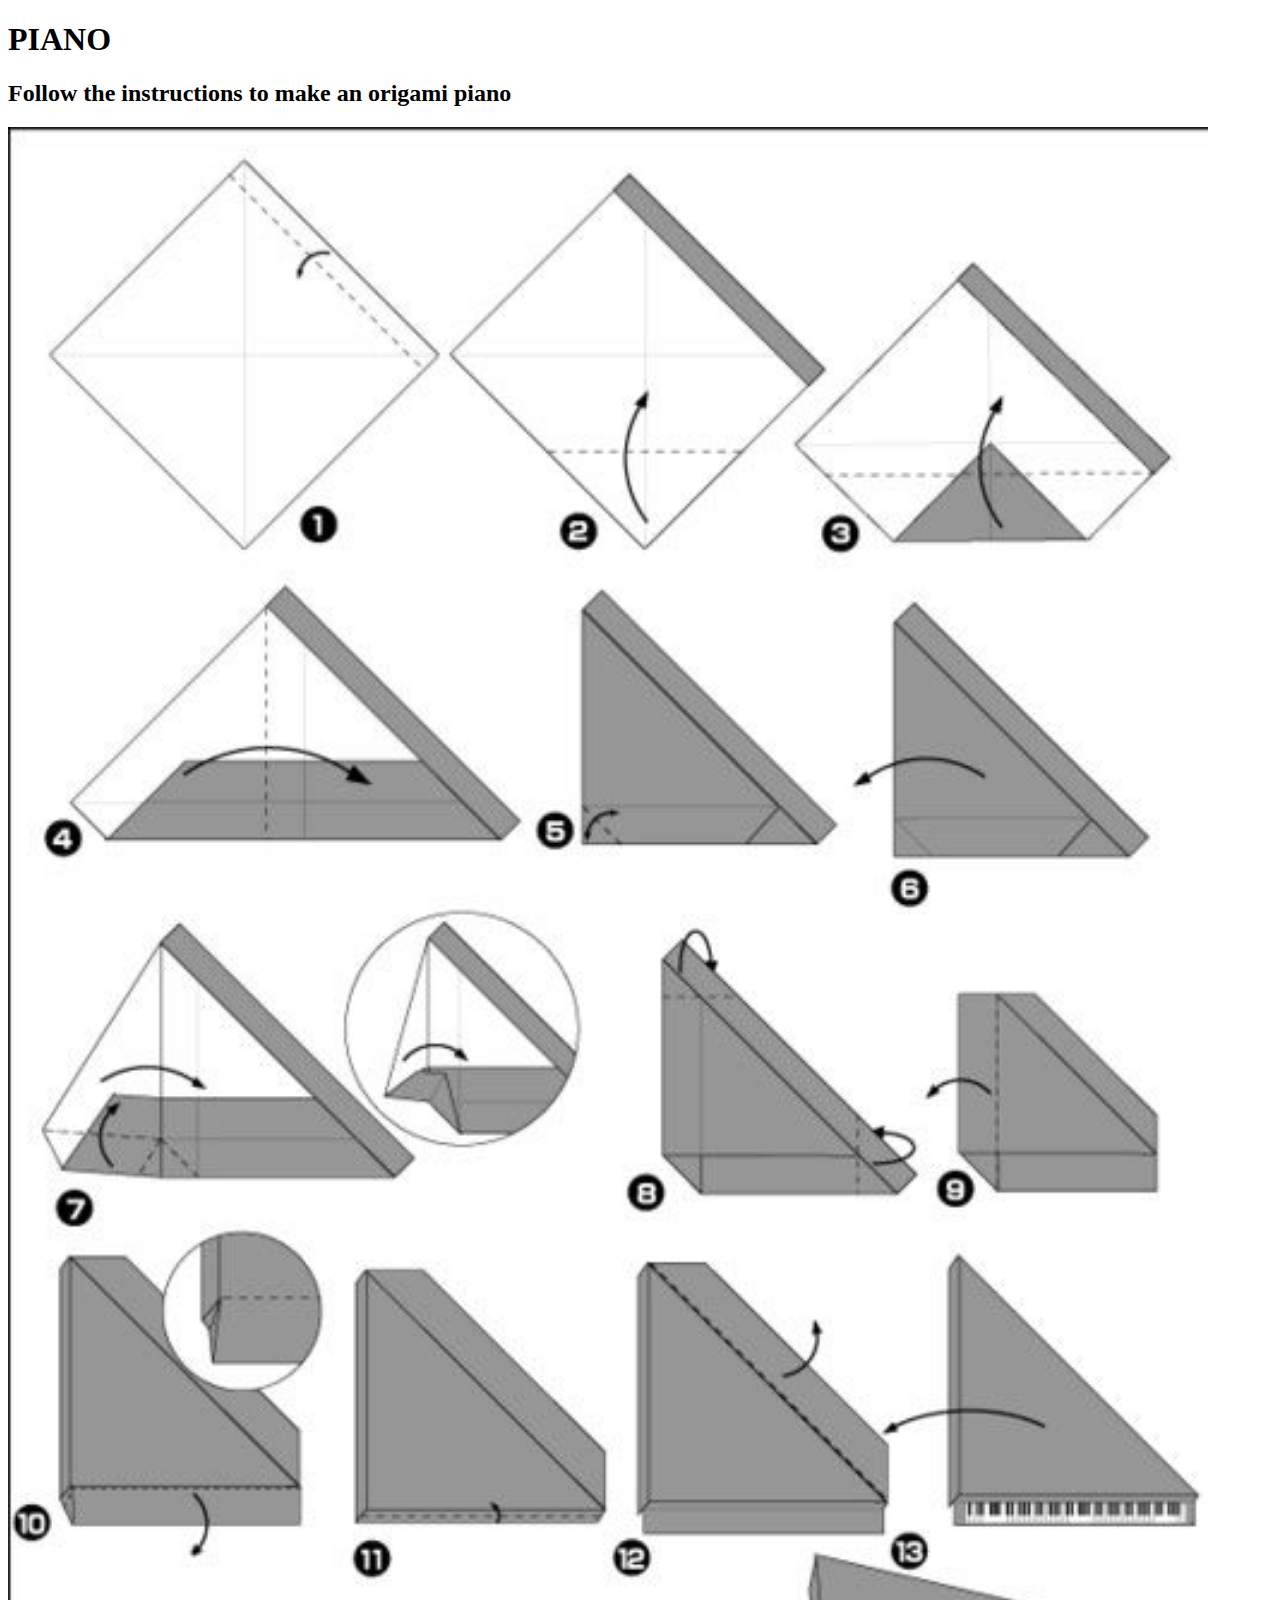
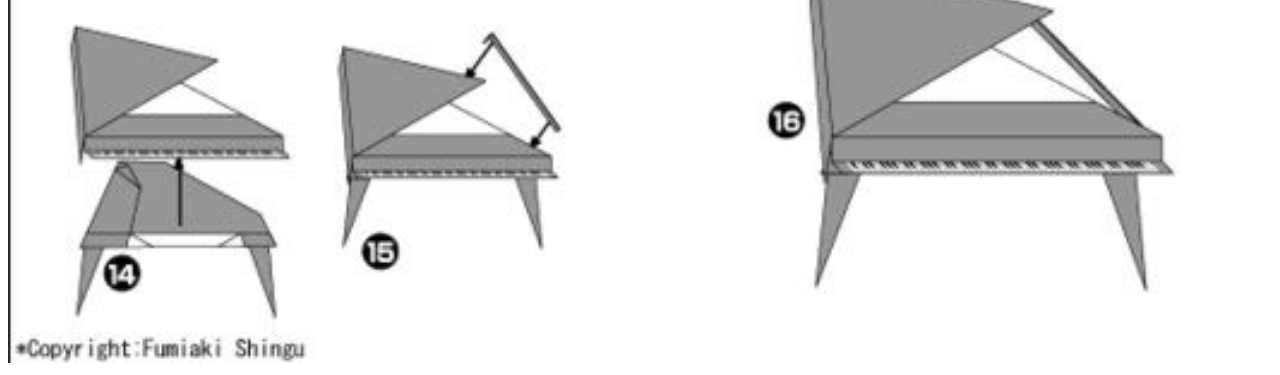
<file: piano.html>
<!DOCTYPE html>
<html>

<head>
    <title> Piano </title>
</head>

<body>
    <h1> PIANO</h1>
    <h2> Follow the instructions to make an origami piano</h2>
    
    <img src = "pianoo.jpg" width = 1200 />
   
</body>
</html>
</file>
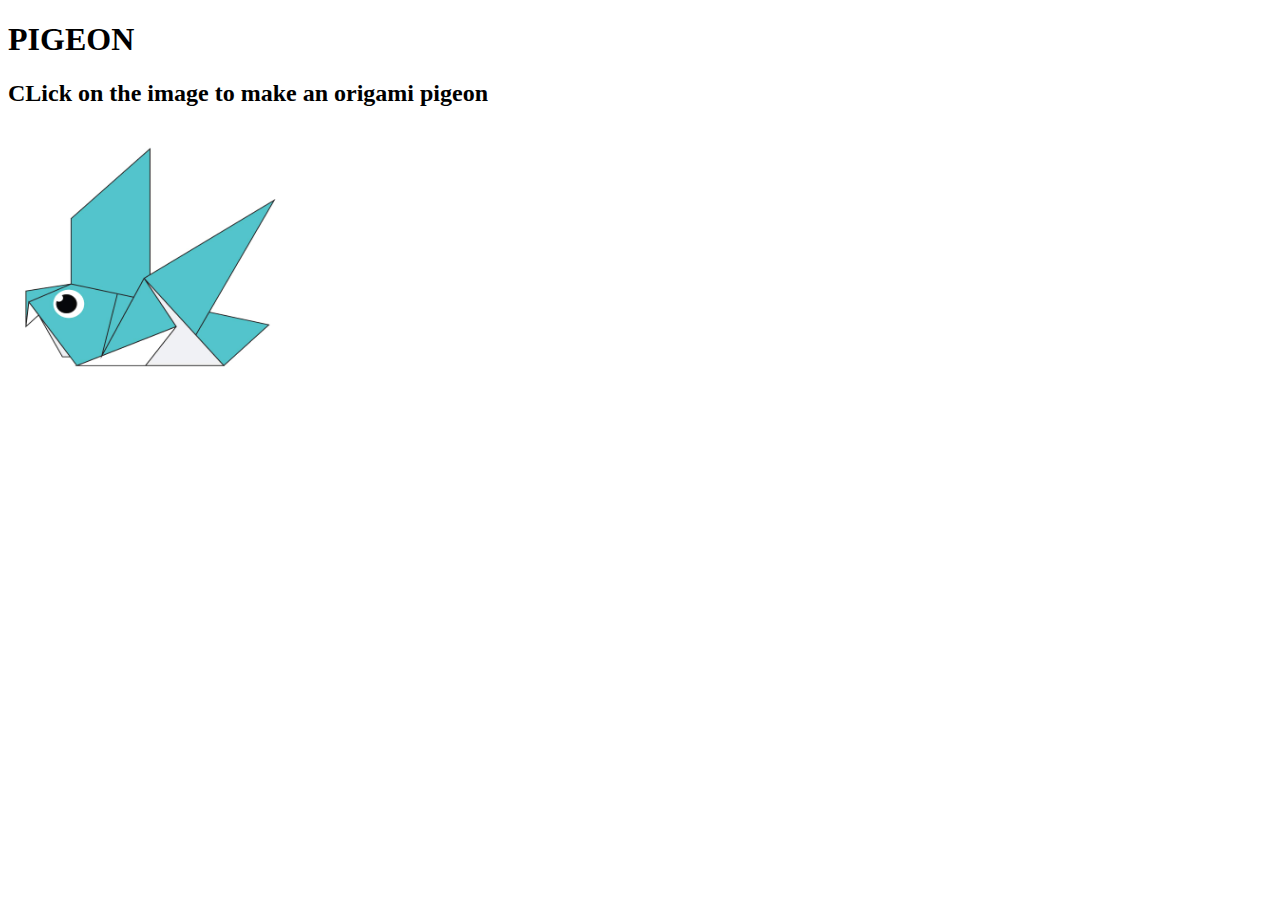
<file: pigeon.html>
<!DOCTYPE html>
<html>

<head>
    <title> Pigeon </title>
</head>

<body>
    <h1> PIGEON</h1>
    <h2> CLick on the image to make an origami pigeon</h2>
    
    <a href = "http://origami.me/pigeon/"> <img src = "pigeon.jpg" width = 285 height = 260 /></a>

    
</body>
</html>
</file>
<file: style.css>
h1{
    color:#FFF123;
   font-weight: lighter;
}

a{
    color:#FCD;
    transition: color .3s linear 1s;
    
}

.Header{
    background-color: blueviolet;
    display: flex;
    justify-content: space-around;
}

.Origamis{
    background-color: cornsilk;
    display: flex;
    flex-wrap: wrap;
    justify-content: space-around;
    flex-shrink: 4;
    color: crimson;
    padding: 30px;
    margin: 5px;
}

.Menu{
    background-color: darkgrey;
    display: flex;
    justify-content: flex-end;
    font: cursive;
    font-family: cursive ;
    font-weight: 15px;
}

p {
    text-align: left;
  font-size: 24px;
  font-family: cursive; 
}

.O{
    position: relative;
}

.O p{
    position: absolute;
    top: 50%;
    left: 50%;
    transform: translate(-50%, -50%);
    opacity: 0;
}
 
.O:hover p{
    opacity:1;
}

.O:hover img{
  opacity: 0.7;
}
 .Menu:hover a{
 opacity: 0.5;
 }
</file>
